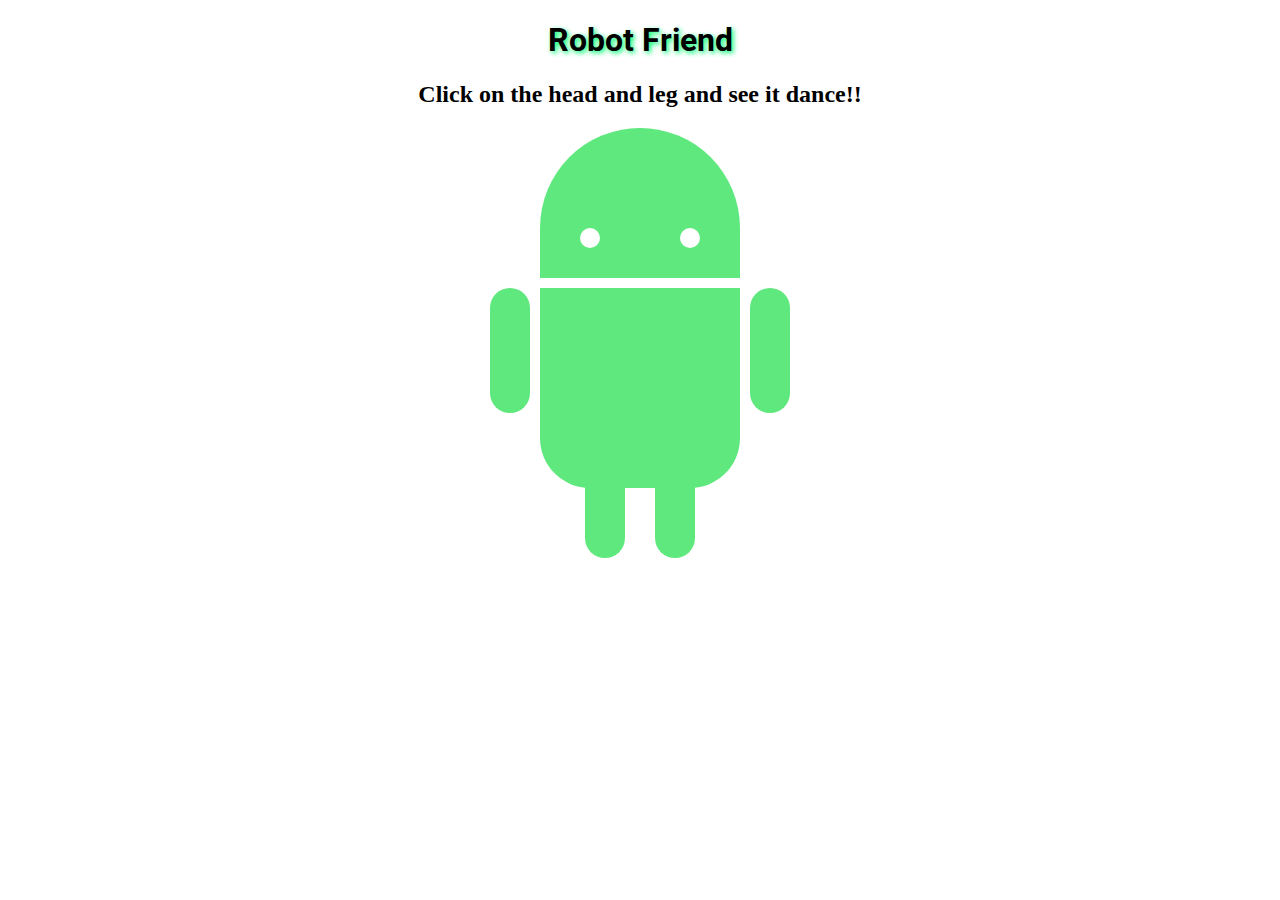
<file: HTML \CSS/index.html>
<!DOCTYPE html>
<html>
<head>
	<title>Your Robot Friend</title>
	<link rel="stylesheet" type="text/css" href="style.css">
	<link href="https://fonts.googleapis.com/css?family=Roboto" rel="stylesheet">
</head>
<body>
	<h1>Robot Friend</h1>
	<h2>Click on the head and leg and see it dance!!</h2>
	<div class="robots">
		<div class="android"> 
			<div class="head"> 
				<div class="eyes"> 
					<div class="left_eye"></div> 
					<div class="right_eye"></div>
				</div> 
			</div> 
			<div class="upper_body"> 
				<div class="left_arm"></div> 
				<div class="torso"></div> 
				<div class="right_arm"></div> 
			</div> 
			<div class="lower_body"> 
				<div class="left_leg"></div> 
				<div class="right_leg"></div> 
			</div> 
		</div>
	</div>
</body>
</html>
</file>
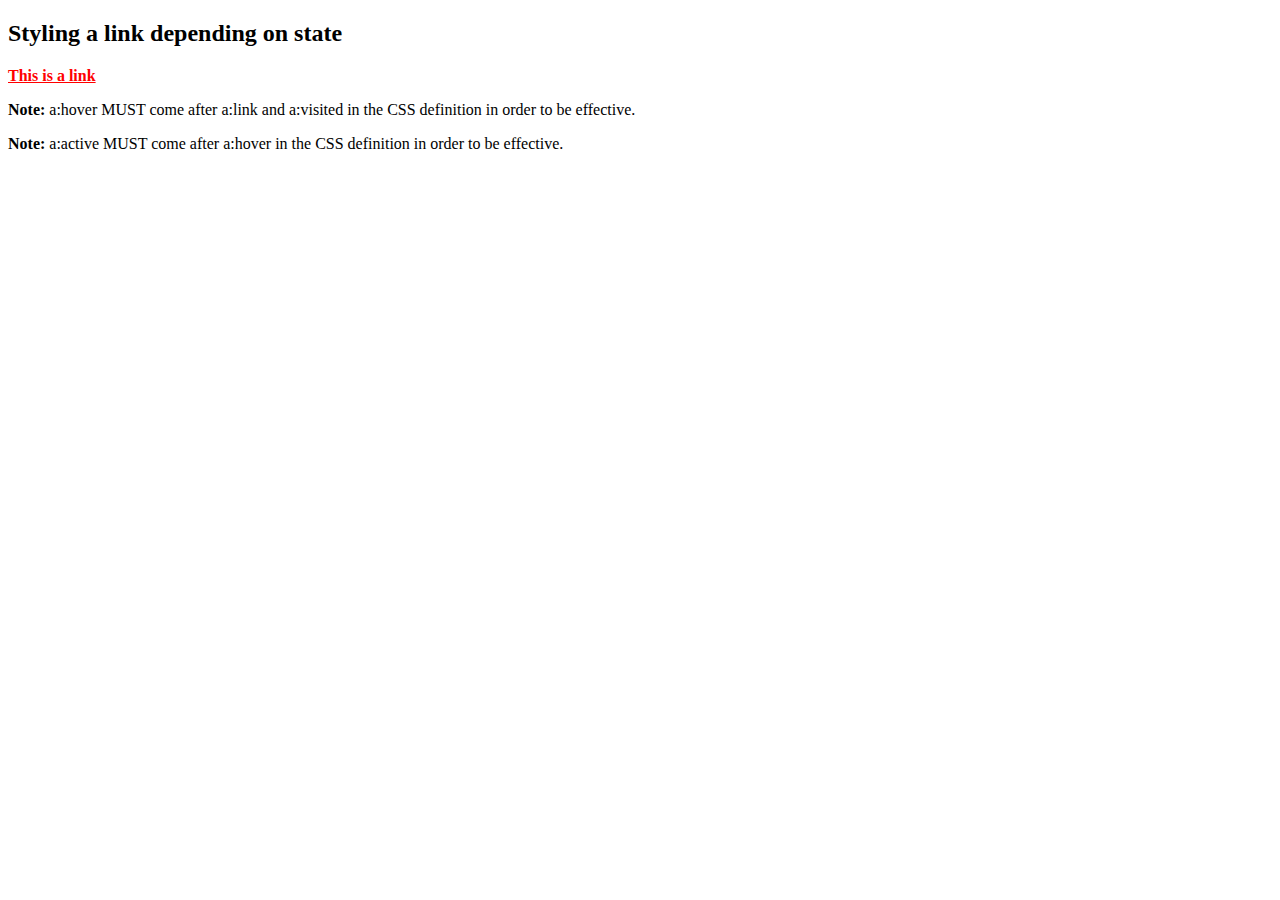
<file: links.html>
<!DOCTYPE html>
<html>
<head>
<style>
/* unvisited link */
a:link {
  color: red;
}

/* visited link */
a:visited {
  color: green;
}

/* mouse over link */
a:hover {
  color: hotpink;
}

/* selected link */
a:active {
  color: blue;
}
</style>
</head>
<body>

<h2>Styling a link depending on state</h2>

<p><b><a href="default.asp" target="_blank">This is a link</a></b></p>
<p><b>Note:</b> a:hover MUST come after a:link and a:visited in the CSS definition in order to be effective.</p>
<p><b>Note:</b> a:active MUST come after a:hover in the CSS definition in order to be effective.</p>

</body>
</html>
</file>
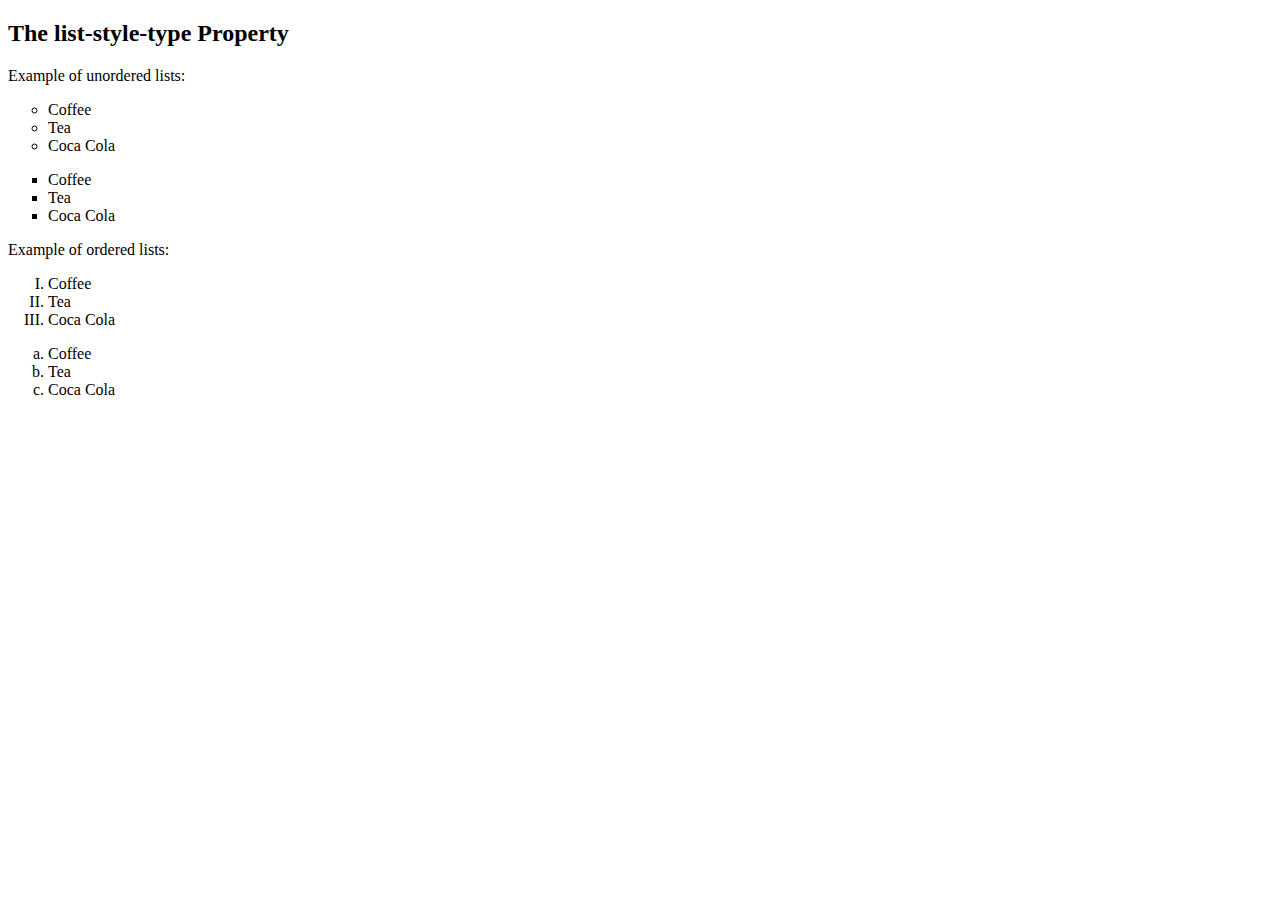
<file: HTML \CSS/lcss.html>
<!DOCTYPE html>
<html>
<head>
<style>
ul.a {
  list-style-type: circle;
}

ul.b {
  list-style-type: square;
}

ol.c {
  list-style-type: upper-roman;
}

ol.d {
  list-style-type: lower-alpha;
}
</style>
</head>
<body>

<h2>The list-style-type Property</h2>

<p>Example of unordered lists:</p>
<ul class="a">
  <li>Coffee</li>
  <li>Tea</li>
  <li>Coca Cola</li>
</ul>

<ul class="b">
  <li>Coffee</li>
  <li>Tea</li>
  <li>Coca Cola</li>
</ul>

<p>Example of ordered lists:</p>
<ol class="c">
  <li>Coffee</li>
  <li>Tea</li>
  <li>Coca Cola</li>
</ol>

<ol class="d">
  <li>Coffee</li>
  <li>Tea</li>
  <li>Coca Cola</li>
</ol>

</body>
</html>
</file>
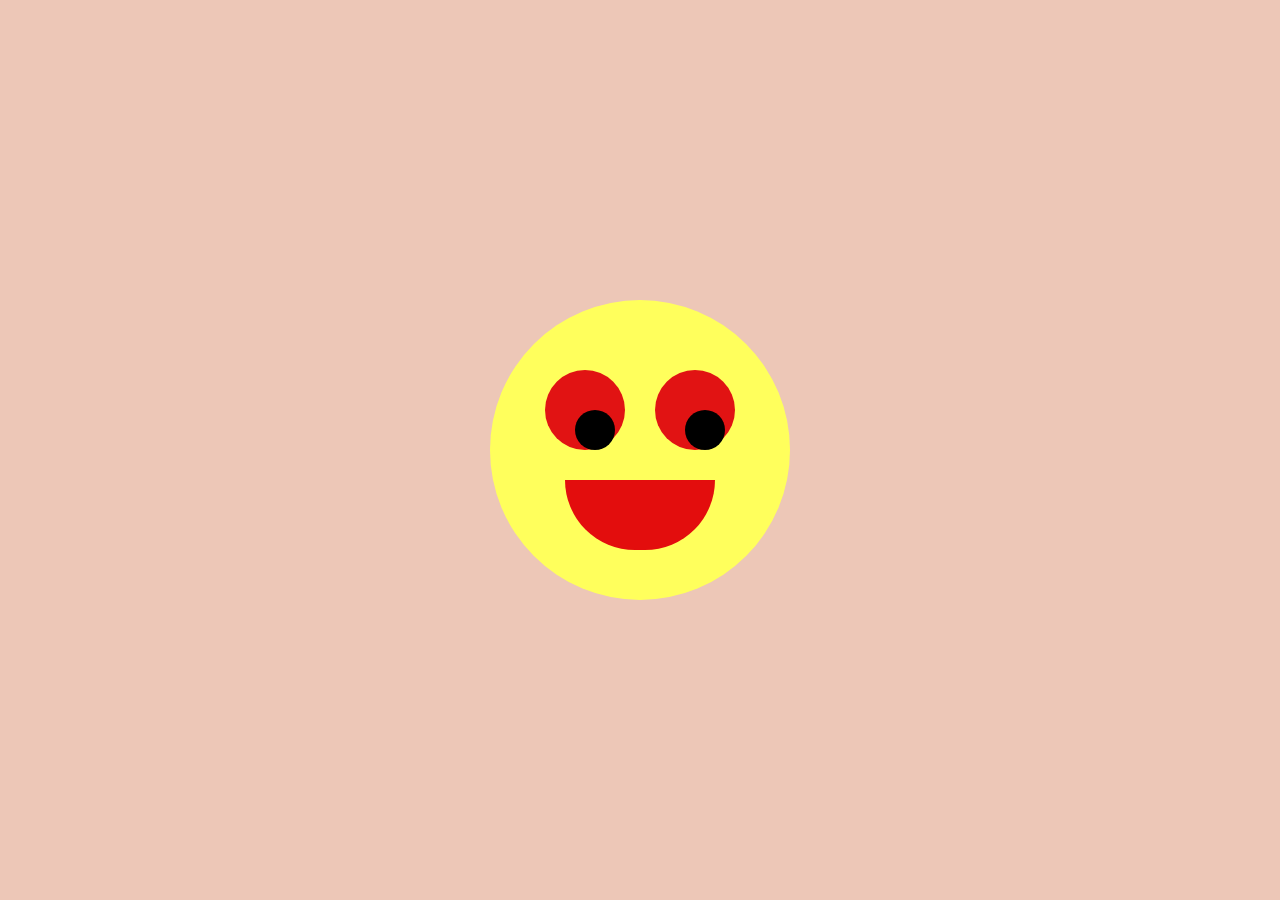
<file: HTML & CSS/eyes that follow/eyes-that-follow.html>
<!DOCTYPE html>
<html lang="en">
<head>
    <meta charset="UTF-8">
    <meta http-equiv="X-UA-Compatible" content="IE=edge">
    <meta name="viewport" content="width=device-width, initial-scale=1.0">
    <title>Document</title>
    
    <style>
        * {
      margin:0;
      padding:0;
      box-sizing:border-box;
    }
    
    body {
      display:flex;
      justify-content:center;
      align-items:center;
      min-height:100vh;
      background-color:#edc7b7;
    }
    
    .face {
      position:relative;
      width:300px;
      height:300px;
      border-radius:50%;
      background:#ffff5c;
      display:flex;
      justify-content:center;
      align-items:center;
      border: black 3px;
    }
    
    .face::before {
      content:'';
      position:absolute;
      width:150px;
      height:70px;
      background:rgb(227, 13, 13);
      top:180px;
      border-bottom-left-radius:70px;
      border-bottom-right-radius:70px;
      transition:.35s;
    }
    
    .face:hover::before {
      content:'';
      position:absolute;
      width:50px;
      height:50px;
      background:rgb(19, 18, 18);
      top:200px;
      border-radius:50%;
      transition:0.25s;
    }
    
    
    .eyes {
      position:relative;
      display:flex;
      top:0; 
    }
    
    .eyes .eye {
      position:relative;
      display:block;
      width:80px;
      height:80px;
      border-radius:50%;
      background:rgb(225, 19, 19);
      top:-40px;
      justify-content:space-around;
      align-items:space-around;
      margin:0 15px;
    }
    
    .eyes .eye::before {
      content:'';
      position:absolute;
      top:50%;
      left:30px;
      margin:20px 20px;
      transform:translate(-50%, -50%);
      width:40px;
      height:40px;
      border-radius:50%;
      background:black;
    }
    </style>
</head>
<body>
    <body>
        <div class="face">
          <div class="eyes">
            <div class="eye">
              </div>
            <div class="eye">
              </div>
            <div class=mouth></div>
            </div>
          </div>

          <script>
            document.querySelector('body').addEventListener('mousemove',eyeball);
            function eyeball(){
                var eye= document.querySelectorAll(".eye");
                eye.forEach(function(eye){
                    let x=(eye.getBoundingClientRect().left)+(eye.clientWidth/2);
                    let y= (eye.getBoundingClientRect().top)+(eye.clientHeight/2);
                    let radian=Math.atan2(event.pageX-x,event.pageY-y);
                    let rot=(radian*(180/Math.PI)*-1)-320;
                    eye.style.transform="rotate("+rot+"deg)";
                })
            }
          </script>
      </body>
</body>
</html>
</file>
<file: HTML \CSS/style.css>
h1 {
	text-align: center;
	color:black;
	text-shadow: 2px 2px 5px rgb(0, 255, 115);
	font-family: 'Roboto', sans-serif;
}
h2{
	text-align: center;
	color:black;
	
}

.robots {
	flex-wrap: wrap;
	display: flex;
	justify-content: center;
}

.head, 
.left_arm, 
.torso, 
.right_arm, 
.left_leg, 
.right_leg {
	 background-color: #5fe87d;
}

.head { 
	width: 200px; 
	margin: 0 auto; 
	height: 150px; 
	border-radius: 200px 200px 0 0; 
	margin-bottom: 10px;
} 

.eyes {
	display: flex
}

.head:hover {
	width: 300px;
    transition: 1s ease-in-out;
}

.upper_body { 
	width: 300px; 
	height: 150px;
	display: flex; 
} 

.left_arm, .right_arm { 
	width: 40px; 
	height: 125px;
	border-radius: 100px; 
} 

.left_arm { 
	margin-right: 10px; 
} 

.right_arm { 
	margin-left: 10px; 
} 

.torso { 
	width: 200px; 
	height: 200px;
	border-radius: 0 0 50px 50px; 
} 

.lower_body { 
	width: 200px; 
	height: 200px;
	/* This is another useful property. Hmm what do you think it does?*/
	margin: 0 auto;
	display: flex; 
} 

.left_leg, .right_leg { 
	width: 40px; 
	height: 120px;
	border-radius: 0 0 100px 100px; 
} 

.left_leg { 
	margin-left: 45px; 
} 

.left_leg:hover {
	-webkit-transform: rotate(20deg);
    -moz-transform: rotate(20deg);
    -o-transform: rotate(20deg);
    -ms-transform: rotate(20deg);
    transform: rotate(20deg);
}

.right_leg { 
	margin-left: 30px; 
}

.left_eye, .right_eye { 
	width: 20px; 
	height: 20px; 
	border-radius: 15px; 
	background-color: white;  
} 

.left_eye { 
	/* These properties are new and you haven't encountered
	in this course. Check out CSS Tricks to see what it does! */
	position: relative; 
	top: 100px; 
	left: 40px; 
} 

.right_eye { 
	position: relative; 
	top: 100px; 
	left: 120px; 
}
</file>
